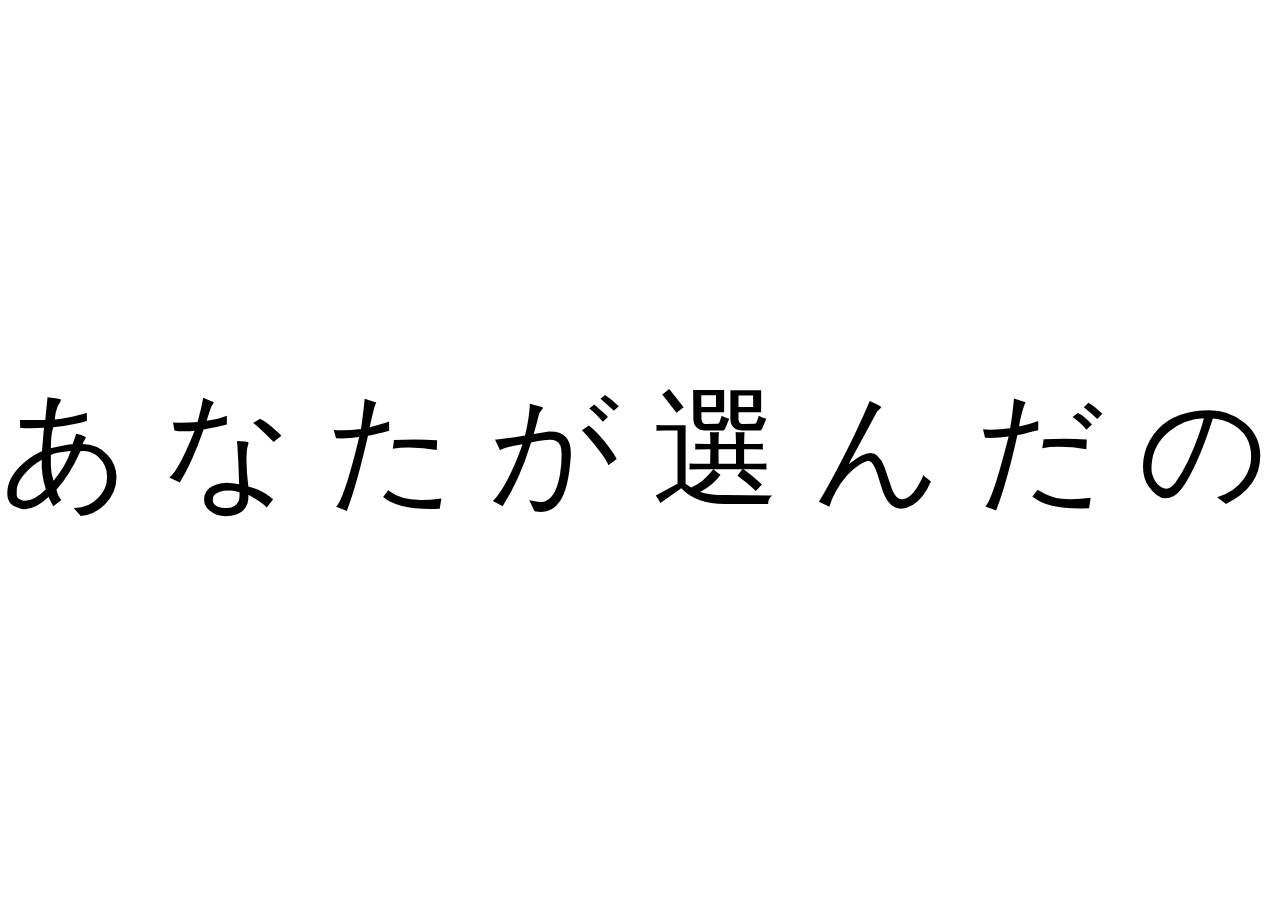
<file: index.html>
<!DOCTYPE html>
<html lang="ja">
<head>
    <meta charset="UTF-8">
    <title>トランプマークの謎</title>
    <meta name="viewport" content="width=device-width, initial-scale=1.0">
    <link rel="stylesheet" href="style.css">
</head>
<body>
    <div id="scroll-container">
        <div id="text-content">
            <!-- 文章を一文字ずつ表示 -->
            <span class="text-letter">あ</span>
            <span class="text-letter">な</span>
            <span class="text-letter">た</span>
            <span class="text-letter">が</span>
            <span class="text-letter">選</span>
            <span class="text-letter">ん</span>
            <span class="text-letter">だ</span>
            <span class="text-letter">の</span>
            <span class="text-letter">は</span>
            <span class="text-letter">ト</span>
            <span class="text-letter">ラ</span>
            <span class="text-letter">ン</span>
            <span class="text-letter">プ</span>
            <span class="text-letter">の</span>
            <!-- マーク表示用の要素 -->
            <span class="text-letter" id="suit-display"></span>
        </div>
    </div>

    <!-- 透明なボタン：トランプのマーク -->
    <button class="invisible-button" id="spade-button"></button>
    <button class="invisible-button" id="heart-button"></button>
    <button class="invisible-button" id="club-button"></button>
    <button class="invisible-button" id="diamond-button"></button>

    <script src="script.js"></script>
</body>
</html>
</file>
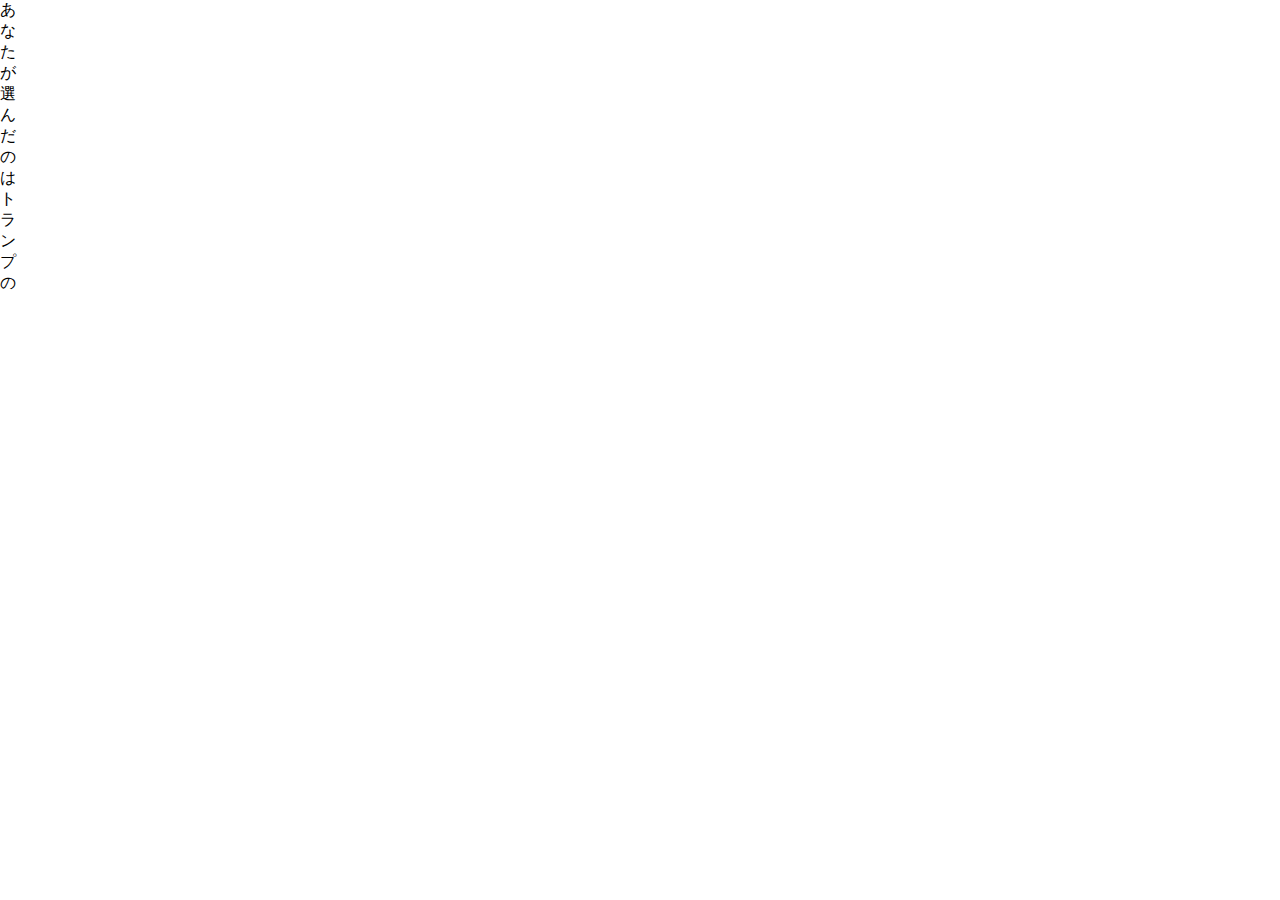
<file: game.html>
<!DOCTYPE html>
<html lang="ja">
<head>
    <meta charset="UTF-8">
    <title>iPhoneマジック「トランプの謎」 - 本編</title>
    <meta name="viewport" content="width=device-width, initial-scale=1.0">
    <link rel="stylesheet" href="style.css">
</head>
<body>
    <div id="scroll-container">
        <!-- 一文字ずつ表示 -->
        <div class="text-section">あ</div>
        <div class="text-section">な</div>
        <div class="text-section">た</div>
        <div class="text-section">が</div>
        <div class="text-section">選</div>
        <div class="text-section">ん</div>
        <div class="text-section">だ</div>
        <div class="text-section">の</div>
        <div class="text-section">は</div>
        <div class="text-section">ト</div>
        <div class="text-section">ラ</div>
        <div class="text-section">ン</div>
        <div class="text-section">プ</div>
        <div class="text-section">の</div>
        <!-- カード表示 -->
        <div class="text-section" id="card-display"></div>
    </div>

    <!-- 透明なボタン：トランプのマーク -->
    <button class="invisible-button" id="spade"></button>
    <button class="invisible-button" id="heart"></button>
    <button class="invisible-button" id="club"></button>
    <button class="invisible-button" id="diamond"></button>

    <!-- 透明なボタン：トランプの数字 -->
    <div id="number-buttons">
        <!-- 数字ボタンはJavaScriptで動的に生成します -->
    </div>

    <script src="game.js"></script>
</body>
</html>
</file>
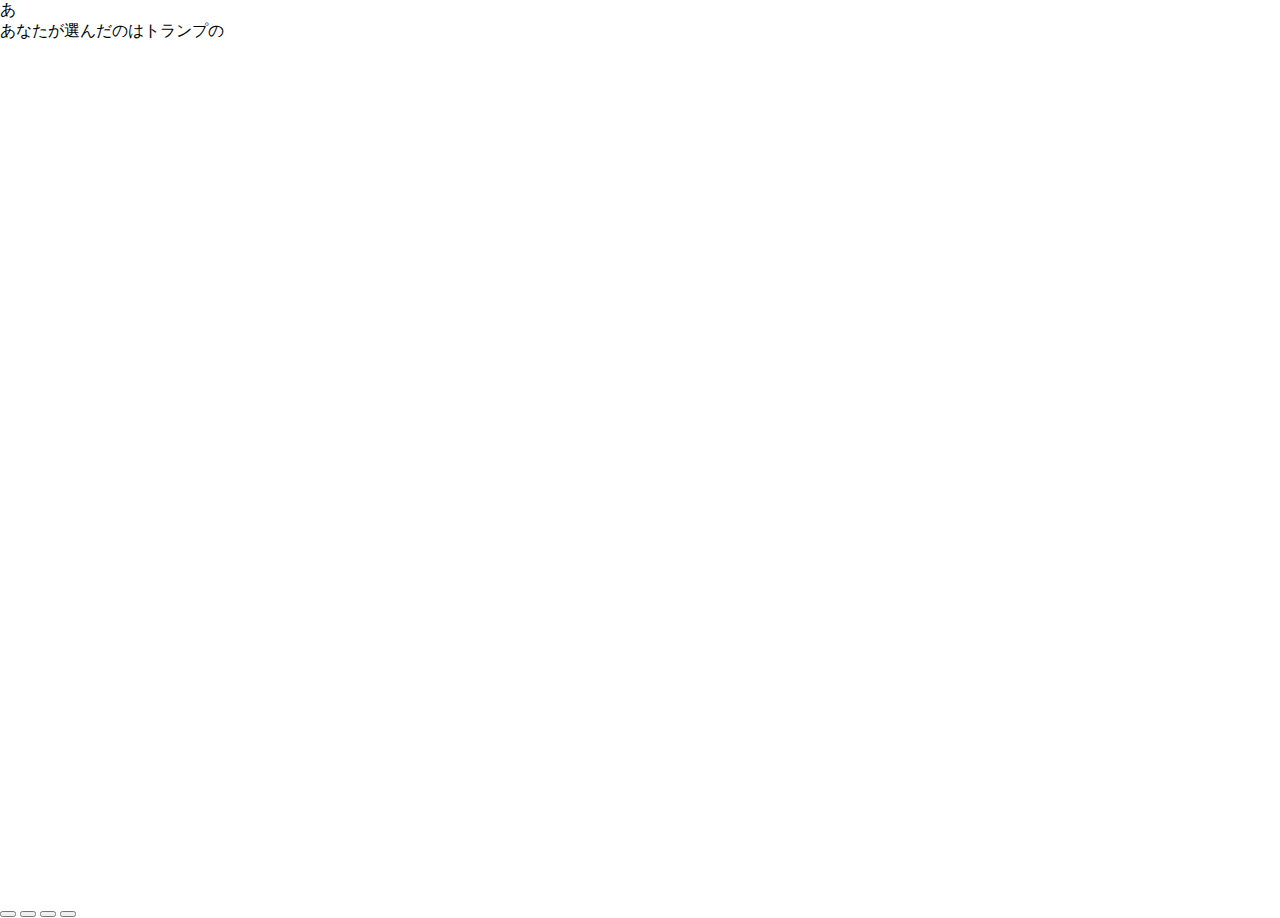
<file: practice.html>
<!DOCTYPE html>
<html lang="ja">
<head>
    <meta charset="UTF-8">
    <title>iPhoneマジック「トランプの謎」 - 練習用モード</title>
    <meta name="viewport" content="width=device-width, initial-scale=1.0">
    <link rel="stylesheet" href="style.css">
</head>
<body>
    <div id="scroll-container">
        <div class="text-section">あ</div>
        <div class="text-section">あなたが選んだのはトランプの</div>
        <div class="text-section" id="card-display"></div>
    </div>

    <!-- 色付きのボタン：トランプのマーク -->
    <button class="visible-button" id="spade"></button>
    <button class="visible-button" id="heart"></button>
    <button class="visible-button" id="club"></button>
    <button class="visible-button" id="diamond"></button>

    <!-- 色付きのボタン：トランプの数字 -->
    <div id="number-buttons">
        <!-- 数字ボタンはJavaScriptで動的に生成します -->
    </div>

    <script src="practice.js"></script>
</body>
</html>
</file>
<file: style.css>
body {
    margin: 0;
    padding: 0;
    overflow: hidden;
}

#scroll-container {
    white-space: nowrap;
    overflow-x: scroll;
    -webkit-overflow-scrolling: touch;
    width: 100vw;
    height: 100vh;
}

#text-content {
    display: inline-block;
    font-size: 10vw; /* 画面幅の10% */
    line-height: 100vh; /* 画面の高さに合わせて中央揃え */
    white-space: nowrap;
}

.text-letter {
    display: inline-block;
}

#suit-display {
    display: inline-block;
}

.invisible-button {
    position: fixed;
    width: 50px;
    height: 50px;
    background: transparent;
    border: none;
    padding: 0;
}

#spade-button {
    top: 0;
    left: 0;
}

#heart-button {
    top: 0;
    right: 0;
}

#club-button {
    bottom: 0;
    left: 0;
}

#diamond-button {
    bottom: 0;
    right: 0;
}
</file>
